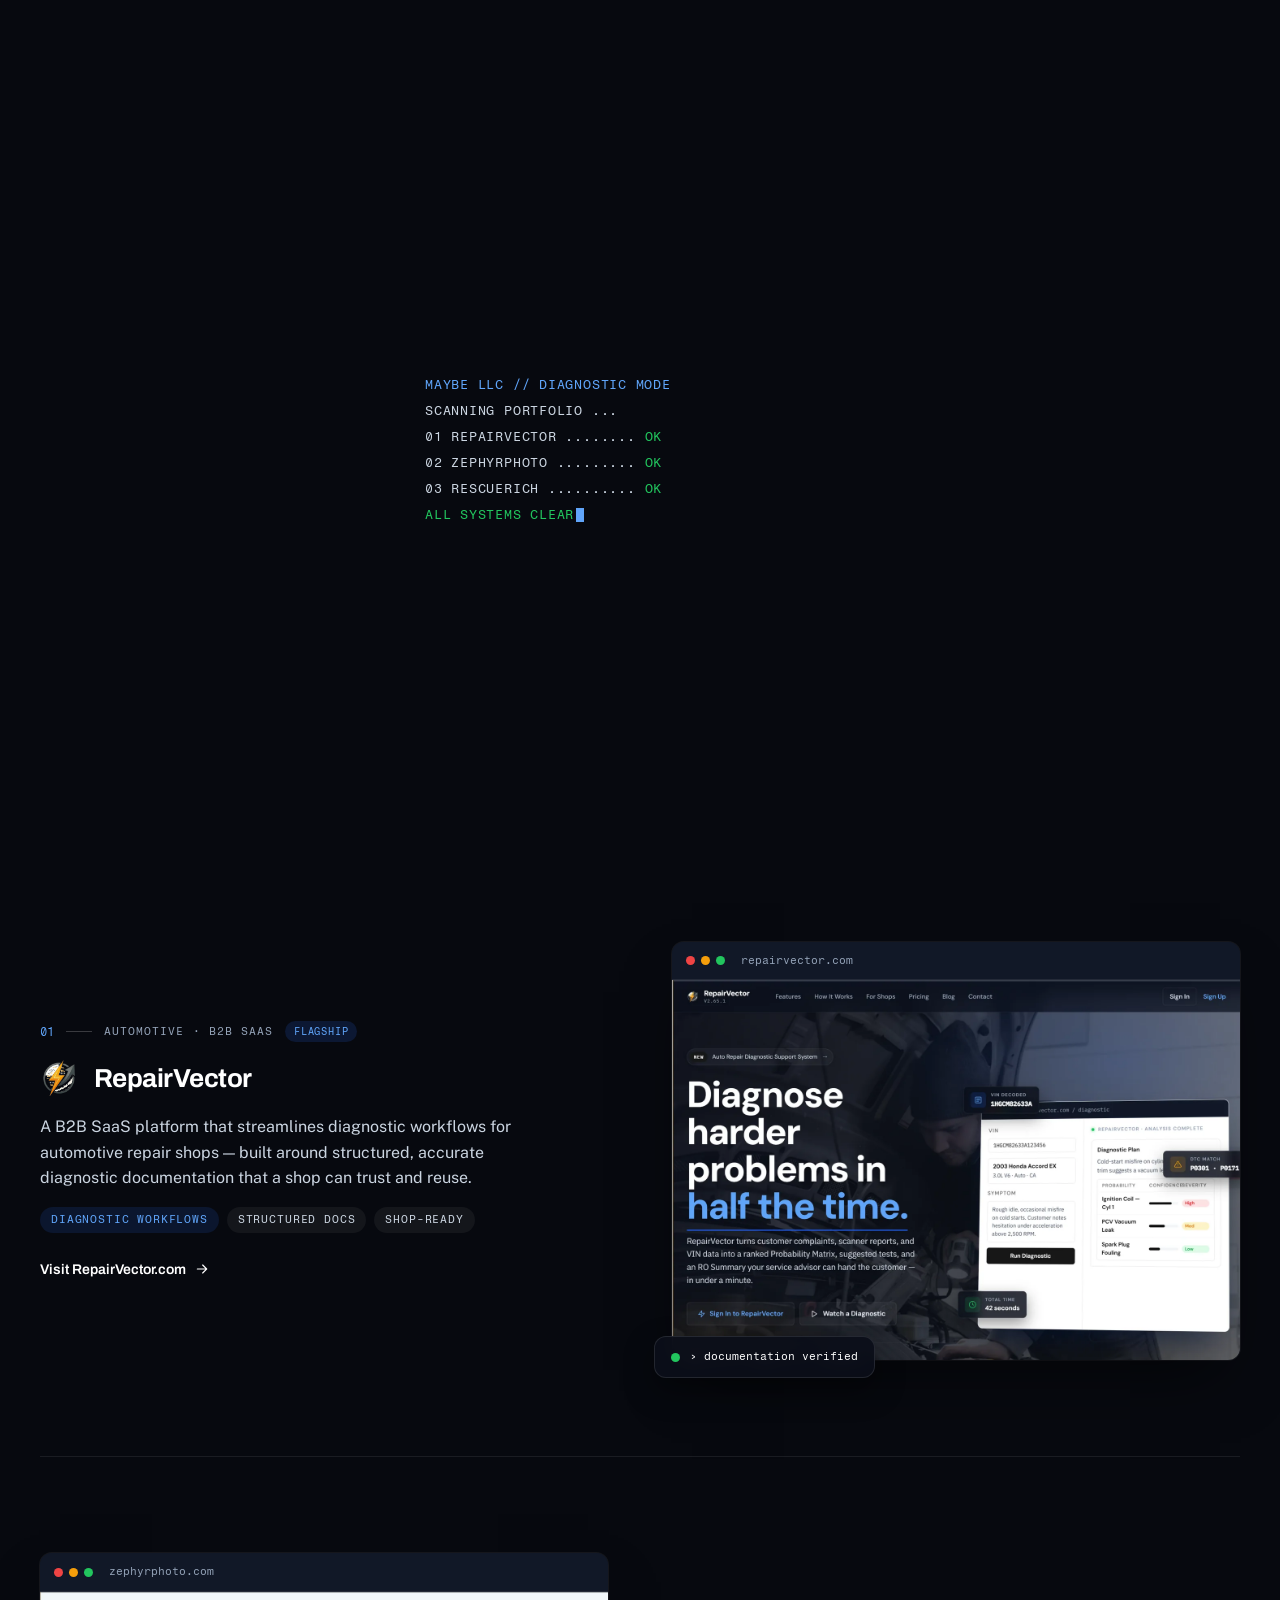
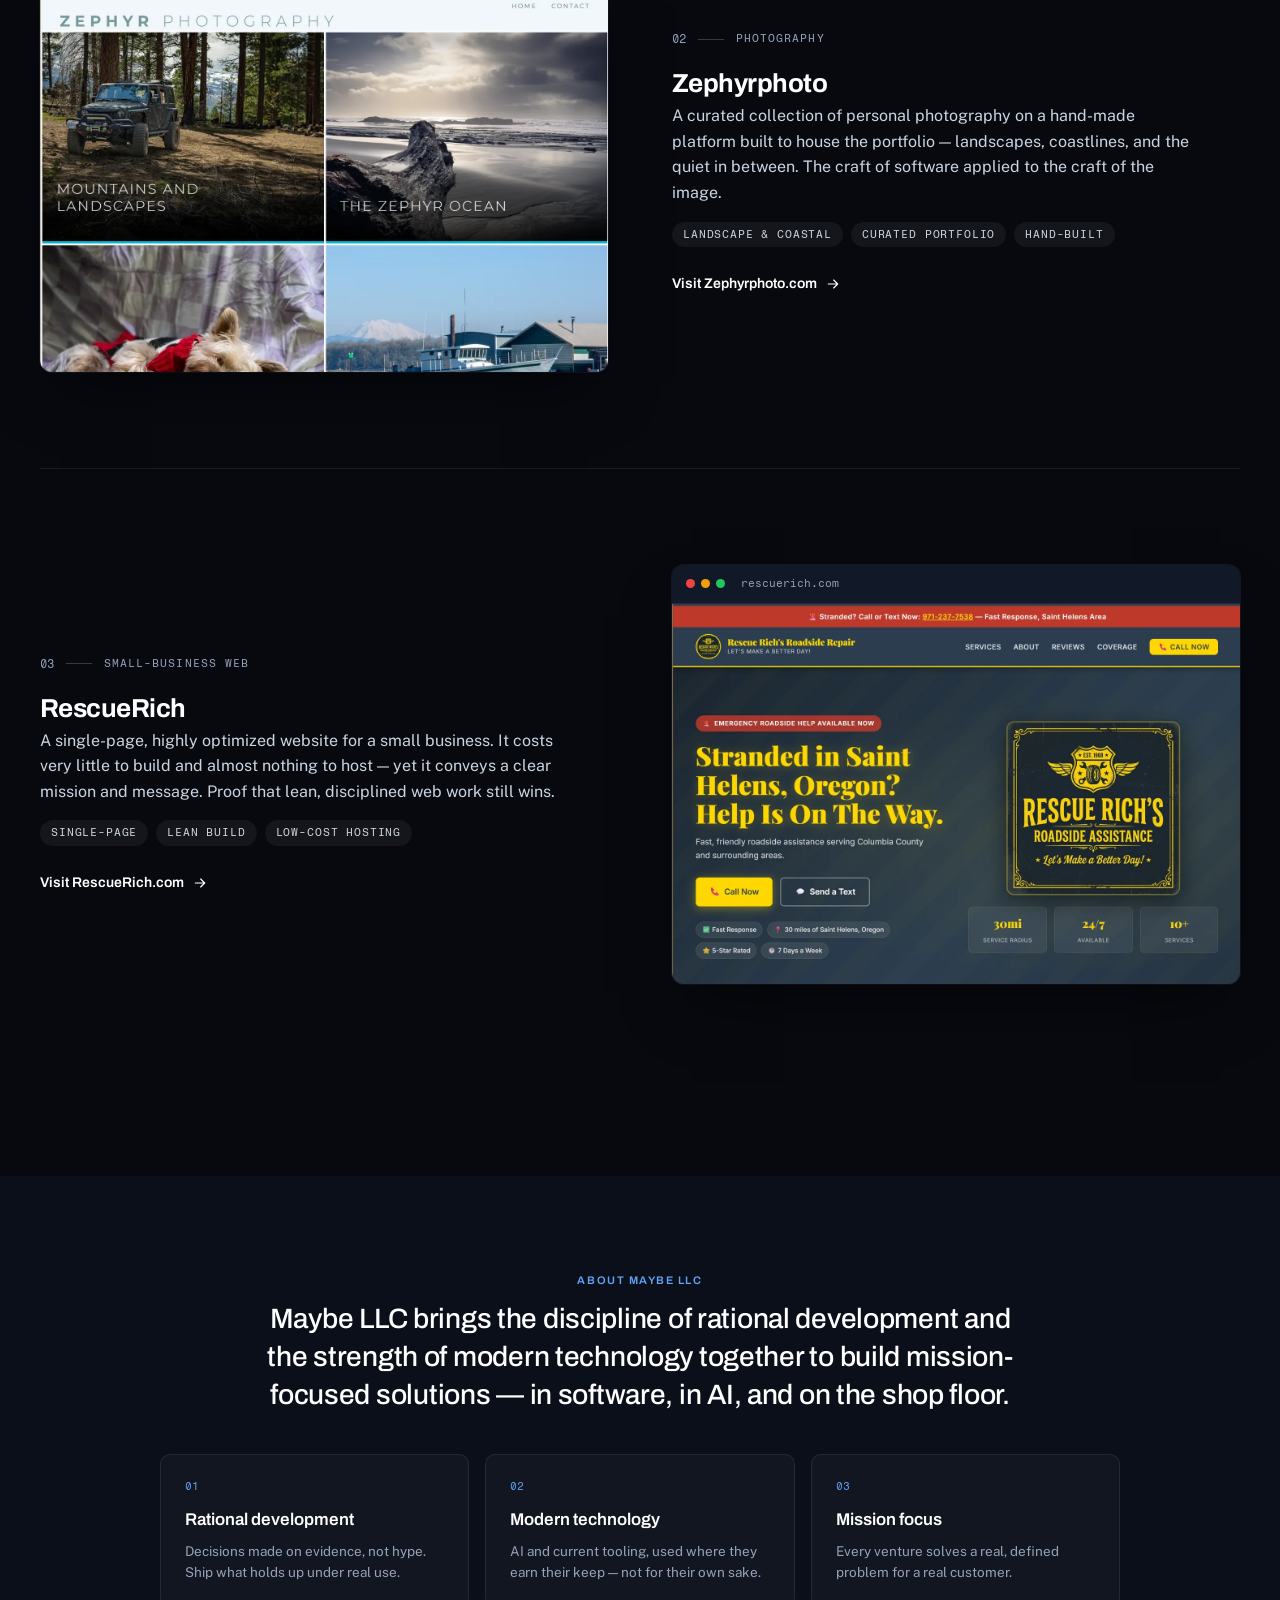
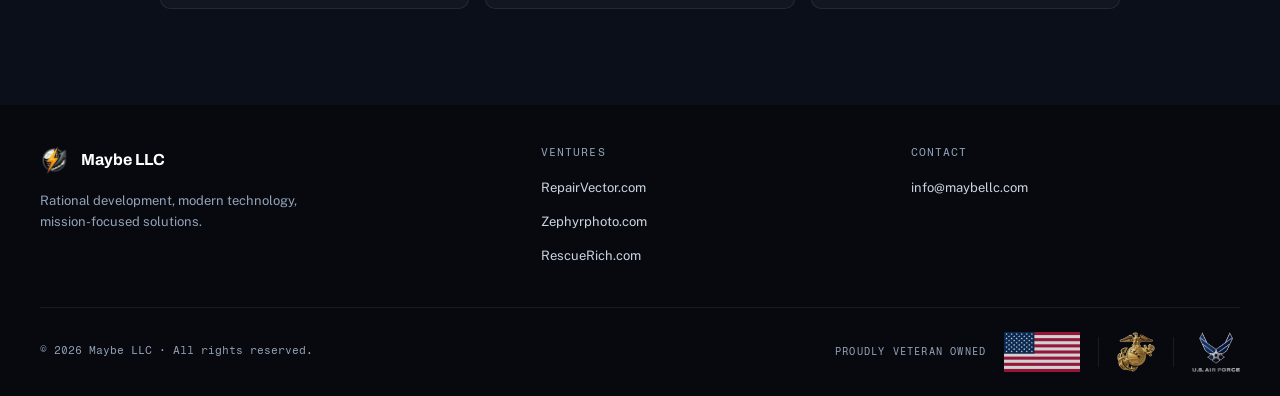
<file: index.html>
<!doctype html>
<html lang="en">
<head>
  <meta charset="UTF-8">
  <meta name="viewport" content="width=device-width, initial-scale=1.0">
  <title>Maybe LLC — Rational development, modern technology</title>
  <meta name="description" content="Maybe LLC builds mission-focused solutions in software, AI, and automotive repair, and operates RepairVector, Zephyrphoto, and RescueRich.">
  <link rel="canonical" href="https://maybellc.com/">

  <!-- Open Graph -->
  <meta property="og:type" content="website">
  <meta property="og:title" content="Maybe LLC — Rational development, modern technology">
  <meta property="og:description" content="Maybe LLC builds mission-focused solutions in software, AI, and automotive repair, and operates RepairVector, Zephyrphoto, and RescueRich.">
  <meta property="og:url" content="https://maybellc.com/">
  <meta property="og:image" content="https://maybellc.com/assets/images/og-cover.jpg">
  <meta property="og:image:width" content="1200">
  <meta property="og:image:height" content="630">
  <meta property="og:image:alt" content="Maybe LLC — rational development, modern technology">
  <meta property="og:locale" content="en_US">
  <meta property="og:site_name" content="Maybe LLC">

  <!-- Twitter Card -->
  <meta name="twitter:card" content="summary_large_image">
  <meta name="twitter:title" content="Maybe LLC — Rational development, modern technology">
  <meta name="twitter:description" content="Maybe LLC builds mission-focused solutions in software, AI, and automotive repair, and operates RepairVector, Zephyrphoto, and RescueRich.">
  <meta name="twitter:image" content="https://maybellc.com/assets/images/og-cover.jpg">

  <!-- Icons / manifest -->
  <link rel="icon" href="/assets/images/favicon.ico" sizes="any">
  <link rel="apple-touch-icon" href="/assets/images/apple-touch-icon.png">
  <link rel="manifest" href="/site.webmanifest">
  <meta name="theme-color" content="#0b0f1a">
  <meta name="color-scheme" content="dark">

  <!-- Fonts are self-hosted (see assets/fonts/); every font-family
       declaration falls back to the system stack if they fail to load. -->
  <link rel="preload" href="/assets/fonts/archivo-latin.woff2" as="font" type="font/woff2" crossorigin>
  <link rel="preload" href="/assets/fonts/public-sans-latin.woff2" as="font" type="font/woff2" crossorigin>
  <link rel="preload" href="/assets/fonts/fragment-mono-latin.woff2" as="font" type="font/woff2" crossorigin>

  <link rel="stylesheet" href="/assets/css/styles.css">

  <!-- JSON-LD: Organization -->
  <script type="application/ld+json">
  {
    "@context": "https://schema.org",
    "@type": "Organization",
    "name": "Maybe LLC",
    "description": "Maybe LLC builds mission-focused solutions in software, AI, and automotive repair, and operates RepairVector, Zephyrphoto, and RescueRich.",
    "url": "https://maybellc.com/",
    "logo": "https://maybellc.com/assets/images/logo.webp",
    "email": "info@maybellc.com"
  }
  </script>
</head>
<body>
  <a class="skip-link" href="#main">Skip to content</a>

  <header class="site-header">
    <nav class="site-nav" aria-label="Primary">
      <a class="site-nav__brand" href="#top">
        <img src="/assets/images/logo.webp" alt="" width="256" height="256">
        Maybe&nbsp;LLC
      </a>
      <ul class="site-nav__links">
        <li><a href="#ventures">Ventures</a></li>
        <li><a href="#about">About</a></li>
        <li><a href="mailto:info@maybellc.com">Get in touch</a></li>
      </ul>
    </nav>
  </header>

  <main id="main">
    <section id="top" class="hero">
      <div class="hero__inner">
        <h1 class="hero__title">The discipline of rational development. The strength of modern technology.</h1>
        <p class="hero__lede">We build mission-focused solutions across software, AI, and automotive repair &mdash; and operate a small portfolio of ventures that put those principles to work.</p>
        <a class="venture__link hero__cta" href="#ventures">
          See the ventures
          <svg width="16" height="16" viewBox="0 0 24 24" fill="none" stroke="currentColor" stroke-width="1.75" stroke-linecap="round" stroke-linejoin="round" aria-hidden="true"><path d="M5 12h14M13 6l6 6-6 6"/></svg>
        </a>
      </div>
    </section>

    <section id="ventures" class="section section--alt">
      <div class="section__head">
        <div class="eyebrow">The Portfolio</div>
        <h2 class="section__title">Three ventures, one operating discipline.</h2>
      </div>

      <ul class="ventures__list">
        <li>
          <article class="venture venture--featured">
            <div class="venture__content">
              <div class="venture__meta">
                <span class="venture__index">01</span>
                <span class="venture__rule"></span>
                <span class="venture__category">Automotive &middot; B2B SaaS</span>
                <span class="venture__flag">Flagship</span>
                <span class="venture__verified-inline">
                  <span class="venture__dot venture__dot--clear"></span>
                  documentation verified
                </span>
              </div>
              <div class="venture__brand">
                <img src="/assets/images/logo.webp" alt="" width="256" height="256">
                <h3 class="venture__title">RepairVector</h3>
              </div>
              <p class="venture__desc">A B2B SaaS platform that streamlines diagnostic workflows for automotive repair shops &mdash; built around structured, accurate diagnostic documentation that a shop can trust and reuse.</p>
              <ul class="venture__tags">
                <li>Diagnostic Workflows</li>
                <li>Structured Docs</li>
                <li>Shop-ready</li>
              </ul>
              <a class="venture__link" href="https://repairvector.com" target="_blank" rel="noopener">
                Visit RepairVector.com
                <svg width="16" height="16" viewBox="0 0 24 24" fill="none" stroke="currentColor" stroke-width="1.75" stroke-linecap="round" stroke-linejoin="round" aria-hidden="true"><path d="M5 12h14M13 6l6 6-6 6"/></svg>
                <span class="sr-only"> (opens in new tab)</span>
              </a>
            </div>
            <div class="venture__preview">
              <div class="venture__frame">
                <div class="venture__browser-bar">
                  <span class="venture__dot venture__dot--fault"></span>
                  <span class="venture__dot venture__dot--signal"></span>
                  <span class="venture__dot venture__dot--clear"></span>
                  <span class="venture__url">repairvector.com</span>
                </div>
                <img src="/assets/images/portfolio/repairvector.webp" alt="RepairVector diagnostic platform" width="1400" height="1147" loading="lazy" decoding="async">
              </div>
              <div class="venture__badge">
                <span class="venture__dot venture__dot--clear"></span>
                &rsaquo; documentation verified
              </div>
            </div>
          </article>
        </li>

        <li>
          <article class="venture venture--reversed">
            <div class="venture__content">
              <div class="venture__meta">
                <span class="venture__index">02</span>
                <span class="venture__rule"></span>
                <span class="venture__category">Photography</span>
              </div>
              <h3 class="venture__title">Zephyrphoto</h3>
              <p class="venture__desc">A curated collection of personal photography on a hand-made platform built to house the portfolio &mdash; landscapes, coastlines, and the quiet in between. The craft of software applied to the craft of the image.</p>
              <ul class="venture__tags">
                <li>Landscape &amp; Coastal</li>
                <li>Curated Portfolio</li>
                <li>Hand-built</li>
              </ul>
              <a class="venture__link" href="https://zephyrphoto.com" target="_blank" rel="noopener">
                Visit Zephyrphoto.com
                <svg width="16" height="16" viewBox="0 0 24 24" fill="none" stroke="currentColor" stroke-width="1.75" stroke-linecap="round" stroke-linejoin="round" aria-hidden="true"><path d="M5 12h14M13 6l6 6-6 6"/></svg>
                <span class="sr-only"> (opens in new tab)</span>
              </a>
            </div>
            <div class="venture__preview">
              <div class="venture__frame">
                <div class="venture__browser-bar">
                  <span class="venture__dot venture__dot--fault"></span>
                  <span class="venture__dot venture__dot--signal"></span>
                  <span class="venture__dot venture__dot--clear"></span>
                  <span class="venture__url">zephyrphoto.com</span>
                </div>
                <img src="/assets/images/portfolio/zephyr.webp" alt="Zephyr Photography portfolio" width="1400" height="1154" loading="lazy" decoding="async">
              </div>
            </div>
          </article>
        </li>

        <li>
          <article class="venture">
            <div class="venture__content">
              <div class="venture__meta">
                <span class="venture__index">03</span>
                <span class="venture__rule"></span>
                <span class="venture__category">Small-business Web</span>
              </div>
              <h3 class="venture__title">RescueRich</h3>
              <p class="venture__desc">A single-page, highly optimized website for a small business. It costs very little to build and almost nothing to host &mdash; yet it conveys a clear mission and message. Proof that lean, disciplined web work still wins.</p>
              <ul class="venture__tags">
                <li>Single-page</li>
                <li>Lean Build</li>
                <li>Low-cost Hosting</li>
              </ul>
              <a class="venture__link" href="https://rescuerich.com" target="_blank" rel="noopener">
                Visit RescueRich.com
                <svg width="16" height="16" viewBox="0 0 24 24" fill="none" stroke="currentColor" stroke-width="1.75" stroke-linecap="round" stroke-linejoin="round" aria-hidden="true"><path d="M5 12h14M13 6l6 6-6 6"/></svg>
                <span class="sr-only"> (opens in new tab)</span>
              </a>
            </div>
            <div class="venture__preview">
              <div class="venture__frame">
                <div class="venture__browser-bar">
                  <span class="venture__dot venture__dot--fault"></span>
                  <span class="venture__dot venture__dot--signal"></span>
                  <span class="venture__dot venture__dot--clear"></span>
                  <span class="venture__url">rescuerich.com</span>
                </div>
                <img src="/assets/images/portfolio/rescuerich.webp" alt="Rescue Rich's Roadside Assistance" width="1400" height="936" loading="lazy" decoding="async">
              </div>
            </div>
          </article>
        </li>
      </ul>
    </section>

    <section id="about" class="section">
      <div class="about__intro">
        <div class="eyebrow">About Maybe LLC</div>
        <h2 class="about__statement">Maybe LLC brings the discipline of rational development and the strength of modern technology together to build mission-focused solutions &mdash; in software, in AI, and on the shop floor.</h2>
      </div>
      <ul class="about__pillars">
        <li class="about__pillar">
          <div class="about__pillar-index">01</div>
          <h3>Rational development</h3>
          <p>Decisions made on evidence, not hype. Ship what holds up under real use.</p>
        </li>
        <li class="about__pillar">
          <div class="about__pillar-index">02</div>
          <h3>Modern technology</h3>
          <p>AI and current tooling, used where they earn their keep &mdash; not for their own sake.</p>
        </li>
        <li class="about__pillar">
          <div class="about__pillar-index">03</div>
          <h3>Mission focus</h3>
          <p>Every venture solves a real, defined problem for a real customer.</p>
        </li>
      </ul>
    </section>
  </main>

  <footer class="site-footer">
    <div class="site-footer__inner">
      <div class="site-footer__grid">
        <div>
          <div class="site-footer__brand">
            <img src="/assets/images/logo.webp" alt="" width="256" height="256" loading="lazy" decoding="async">
            Maybe&nbsp;LLC
          </div>
          <p class="site-footer__tagline">Rational development, modern technology, mission-focused solutions.</p>
        </div>
        <nav aria-label="Ventures">
          <div class="site-footer__label">Ventures</div>
          <ul class="site-footer__links">
            <li><a href="https://repairvector.com" target="_blank" rel="noopener">RepairVector.com<span class="sr-only"> (opens in new tab)</span></a></li>
            <li><a href="https://zephyrphoto.com" target="_blank" rel="noopener">Zephyrphoto.com<span class="sr-only"> (opens in new tab)</span></a></li>
            <li><a href="https://rescuerich.com" target="_blank" rel="noopener">RescueRich.com<span class="sr-only"> (opens in new tab)</span></a></li>
          </ul>
        </nav>
        <div class="site-footer__contact">
          <div class="site-footer__label">Contact</div>
          <a href="mailto:info@maybellc.com">info@maybellc.com</a>
        </div>
      </div>
      <div class="site-footer__bottom">
        <span class="site-footer__copyright">&copy; <span id="year">2026</span> Maybe LLC &middot; All rights reserved.</span>
        <div class="site-footer__veteran">
          <span class="site-footer__veteran-label">Proudly veteran owned</span>
          <div class="site-footer__badges">
            <img src="/assets/images/veteran/us-flag.svg" alt="Flag of the United States" title="United States of America" width="570" height="300" loading="lazy" decoding="async">
            <span class="site-footer__badge-divider"></span>
            <img src="/assets/images/veteran/usmc.webp" alt="United States Marine Corps" title="U.S. Marine Corps — Veteran Owned" width="287" height="300" loading="lazy" decoding="async">
            <span class="site-footer__badge-divider"></span>
            <img src="/assets/images/veteran/usaf.webp" alt="United States Air Force" title="U.S. Air Force — Veteran Owned" width="357" height="300" loading="lazy" decoding="async">
          </div>
        </div>
      </div>
    </div>
  </footer>

  <script src="/assets/js/main.js" defer></script>
</body>
</html>
</file>
<file: assets/css/styles.css>
/* Maybe LLC — maybellc.com */

/* Self-hosted fonts (SIL OFL 1.1 — see /assets/fonts/OFL.txt).
   Latin subset, woff2 only. Archivo ships as one variable file
   covering the 500–700 weights this page uses. */
@font-face {
  font-family: "Archivo";
  font-style: normal;
  font-weight: 500 700;
  font-display: swap;
  src: url("/assets/fonts/archivo-latin.woff2") format("woff2");
}
@font-face {
  font-family: "Public Sans";
  font-style: normal;
  font-weight: 400;
  font-display: swap;
  src: url("/assets/fonts/public-sans-latin.woff2") format("woff2");
}
@font-face {
  font-family: "Fragment Mono";
  font-style: normal;
  font-weight: 400;
  font-display: swap;
  src: url("/assets/fonts/fragment-mono-latin.woff2") format("woff2");
}

:root {
  /* type families */
  --font-display: "Archivo", ui-sans-serif, system-ui, sans-serif;
  --font-body: "Public Sans", ui-sans-serif, system-ui, sans-serif;
  --font-mono: "Fragment Mono", ui-monospace, "SFMono-Regular", Menlo, monospace;

  /* garage (dark shell) */
  --garage-950: #07090f;
  --garage-940: #0b0f1a;
  --garage-900: #111827;

  /* torque (brand blue) */
  --torque-500: #2563eb;
  --torque-400: #60a5fa;

  /* status accents */
  --signal-400: #f59e0b;
  --fault-500: #ef4444;
  --clear-500: #22c55e;

  /* panel (text hierarchy, on dark) */
  --panel-300: #cbd5e1;
  --panel-400: #94a3b8;
  --panel-500: #64748b;

  --border-on-dark: rgba(255, 255, 255, 0.08);
  --radius-card: 12px;
  --radius-chip: 9999px;

  --space-1: 0.5rem;
  --space-2: 1rem;
  --space-3: 1.5rem;
  --space-4: 2.5rem;
  --space-5: 4rem;
  --space-6: 6rem;
}

* {
  box-sizing: border-box;
}

html {
  scroll-behavior: smooth;
}

body {
  margin: 0;
  font-family: var(--font-body);
  background: var(--garage-940);
  color: var(--panel-300);
  line-height: 1.5;
}

img {
  max-width: 100%;
  height: auto;
  display: block;
}

a {
  text-decoration: none;
}

.sr-only {
  position: absolute;
  width: 1px;
  height: 1px;
  padding: 0;
  margin: -1px;
  overflow: hidden;
  clip: rect(0, 0, 0, 0);
  white-space: nowrap;
  border: 0;
}

:focus-visible {
  outline: 2px solid var(--torque-400);
  outline-offset: 2px;
  border-radius: 2px;
}

.skip-link {
  position: absolute;
  left: -9999px;
  top: auto;
}
.skip-link:focus-visible {
  left: var(--space-2);
  top: var(--space-2);
  z-index: 100;
  background: var(--torque-500);
  color: #fff;
  padding: var(--space-1) var(--space-2);
  border-radius: 4px;
}

/* ===== nav ===== */

.site-header {
  position: sticky;
  top: 0;
  z-index: 50;
}

.site-nav {
  display: flex;
  align-items: center;
  justify-content: space-between;
  gap: var(--space-2);
  height: 64px;
  padding: 0 var(--space-3);
  background: rgba(11, 15, 26, 0.82);
  backdrop-filter: saturate(150%) blur(14px);
  -webkit-backdrop-filter: saturate(150%) blur(14px);
  border-bottom: 1px solid var(--border-on-dark);
}

.site-nav__brand {
  display: flex;
  align-items: center;
  gap: 10px;
  color: #fff;
  font-family: var(--font-display);
  font-weight: 700;
  font-size: 16px;
  letter-spacing: -0.01em;
}

.site-nav__brand img {
  width: 32px;
  height: 32px;
  object-fit: contain;
}

.site-nav__links {
  list-style: none;
  display: flex;
  align-items: center;
  gap: 2px;
  margin: 0;
  padding: 0;
}

.site-nav__links a {
  display: inline-block;
  font-family: var(--font-display);
  font-weight: 500;
  font-size: 13px;
  color: var(--panel-400);
  padding: 12px 12px;
  border-radius: 5px;
  transition: color 150ms, background 150ms;
}
.site-nav__links a:hover {
  color: #fff;
  background: rgba(255, 255, 255, 0.06);
}

/* ===== hero ===== */

.hero {
  position: relative;
  overflow: hidden;
  background:
    radial-gradient(680px 380px at 84% 6%, rgba(37, 99, 235, 0.22), transparent 70%),
    radial-gradient(560px 340px at 6% 98%, rgba(217, 119, 6, 0.1), transparent 70%),
    var(--garage-940);
}
.hero::before {
  content: "";
  position: absolute;
  inset: 0;
  background-image: linear-gradient(rgba(255, 255, 255, 0.028) 1px, transparent 1px),
    linear-gradient(90deg, rgba(255, 255, 255, 0.028) 1px, transparent 1px);
  background-size: 48px 48px;
  -webkit-mask-image: radial-gradient(circle at 42% 42%, #000 0%, transparent 72%);
  mask-image: radial-gradient(circle at 42% 42%, #000 0%, transparent 72%);
}

/* The live canvas scene (main.js) replaces the static CSS grid when it
   boots; without JS the ::before grid above is the fallback. */
.hero--live::before {
  display: none;
}
.hero__scene {
  position: absolute;
  inset: 0;
  z-index: 0;
  width: 100%;
  height: 100%;
  pointer-events: none;
}

.hero__inner {
  position: relative;
  z-index: 1;
  max-width: 960px;
  margin: 0 auto;
  padding: var(--space-5) var(--space-3) var(--space-4);
}

.hero__title {
  font-family: var(--font-display);
  font-weight: 700;
  font-size: 34px;
  line-height: 1.1;
  letter-spacing: -0.02em;
  color: #fff;
  margin: 0 0 var(--space-2);
  text-wrap: balance;
}

.hero__lede {
  font-size: 17px;
  line-height: 1.55;
  color: var(--panel-300);
  margin: 0;
  max-width: 680px;
}

.hero__cta {
  margin-top: var(--space-3);
}

/* ===== section shell ===== */

.section {
  padding: var(--space-5) var(--space-3);
}
.section--alt {
  background: var(--garage-950);
}

.section__head {
  text-align: center;
  max-width: 640px;
  margin: 0 auto var(--space-4);
}

.eyebrow {
  font-family: var(--font-display);
  font-weight: 600;
  font-size: 11px;
  text-transform: uppercase;
  letter-spacing: 0.14em;
  color: var(--torque-400);
  margin-bottom: 12px;
}

.section__title {
  font-family: var(--font-display);
  font-weight: 700;
  font-size: 28px;
  line-height: 1.12;
  letter-spacing: -0.02em;
  color: #fff;
  margin: 0;
}

/* ===== ventures ===== */

.ventures__list {
  max-width: 1200px;
  margin: 0 auto;
  list-style: none;
  padding: 0;
}

.venture {
  display: flex;
  flex-direction: column;
  gap: var(--space-3);
  padding: var(--space-4) 0;
  border-bottom: 1px solid var(--border-on-dark);
}
.ventures__list > li:last-child .venture {
  border-bottom: none;
}

.venture__meta {
  display: flex;
  align-items: center;
  flex-wrap: wrap;
  gap: 12px;
  margin-bottom: var(--space-2);
}

.venture__index {
  font-family: var(--font-mono);
  font-size: 12px;
  color: var(--panel-400);
}
.venture--featured .venture__index {
  color: var(--torque-400);
}

.venture__rule {
  width: 26px;
  height: 1px;
  background: rgba(255, 255, 255, 0.2);
}

.venture__category {
  font-family: var(--font-mono);
  font-size: 10.5px;
  text-transform: uppercase;
  letter-spacing: 0.1em;
  color: var(--panel-400);
}

.venture__flag {
  font-family: var(--font-mono);
  font-size: 10px;
  text-transform: uppercase;
  letter-spacing: 0.08em;
  color: var(--torque-400);
  padding: 3px 9px;
  border-radius: var(--radius-chip);
  background: rgba(37, 99, 235, 0.16);
}

.venture__brand {
  display: flex;
  align-items: center;
  gap: 14px;
  margin-bottom: var(--space-2);
}
.venture__brand img {
  width: 40px;
  height: 40px;
  object-fit: contain;
}

.venture__title {
  font-family: var(--font-display);
  font-weight: 700;
  font-size: 26px;
  letter-spacing: -0.02em;
  color: #fff;
  margin: 0;
}

.venture__desc {
  font-size: 16px;
  line-height: 1.6;
  color: var(--panel-300);
  margin: 0 0 var(--space-2);
  max-width: 520px;
}

.venture__tags {
  list-style: none;
  display: flex;
  flex-wrap: wrap;
  gap: 8px;
  margin: 0 0 var(--space-3);
  padding: 0;
}
.venture__tags li {
  font-family: var(--font-mono);
  font-size: 10.5px;
  text-transform: uppercase;
  letter-spacing: 0.08em;
  color: var(--panel-300);
  padding: 5px 11px;
  border-radius: var(--radius-chip);
  background: rgba(255, 255, 255, 0.05);
}
.venture--featured .venture__tags li:first-child {
  color: var(--torque-400);
  background: rgba(37, 99, 235, 0.14);
}

.venture__link {
  display: inline-flex;
  align-items: center;
  gap: 8px;
  font-family: var(--font-display);
  font-weight: 600;
  font-size: 14px;
  color: #fff;
  transition: color 150ms;
}
.venture__link:hover {
  color: var(--torque-400);
}
.venture__link svg {
  flex-shrink: 0;
}

.venture__preview {
  position: relative;
  /* Depth stage for the 3D tilt main.js applies to the frame. */
  perspective: 1100px;
}

.venture__frame {
  position: relative;
  border-radius: var(--radius-card);
  overflow: hidden;
  background: var(--garage-900);
  box-shadow: 0 30px 60px -20px rgba(0, 0, 0, 0.6), 0 0 0 1px rgba(255, 255, 255, 0.06);
  transform-style: preserve-3d;
}

/* Glare streak that slides across the frame glass while tilting.
   Driven by --glare-x / --glare-o from main.js; inert without JS. */
.venture__frame::after {
  content: "";
  position: absolute;
  inset: 0;
  z-index: 3;
  pointer-events: none;
  background: linear-gradient(
    105deg,
    transparent 42%,
    rgba(255, 255, 255, 0.09) 50%,
    transparent 58%
  );
  transform: translateX(var(--glare-x, -120%));
  opacity: var(--glare-o, 0);
}

/* Diagnostic corner brackets main.js draws onto each frame when it
   powers on. Injected by JS only — absent without it. */
.frame-bracket {
  position: absolute;
  z-index: 2;
  width: 18px;
  height: 18px;
  border: 2px solid var(--torque-400);
  opacity: 0.55;
  pointer-events: none;
}
.frame-bracket--tl {
  top: 8px;
  left: 8px;
  border-right: none;
  border-bottom: none;
}
.frame-bracket--tr {
  top: 8px;
  right: 8px;
  border-left: none;
  border-bottom: none;
}
.frame-bracket--bl {
  bottom: 8px;
  left: 8px;
  border-right: none;
  border-top: none;
}
.frame-bracket--br {
  bottom: 8px;
  right: 8px;
  border-left: none;
  border-top: none;
}

/* CRT scanline overlay main.js injects during a frame's power-on. */
.crt-lines {
  position: absolute;
  inset: 0;
  z-index: 1;
  pointer-events: none;
  background: repeating-linear-gradient(
    to bottom,
    transparent 0 2px,
    rgba(0, 0, 0, 0.32) 2px 4px
  );
}

.venture__browser-bar {
  display: flex;
  align-items: center;
  gap: 6px;
  padding: 11px 14px;
  background: var(--garage-900);
  border-bottom: 1px solid var(--border-on-dark);
}

.venture__dot {
  width: 9px;
  height: 9px;
  border-radius: 50%;
}
.venture__dot--fault {
  background: var(--fault-500);
}
.venture__dot--signal {
  background: var(--signal-400);
}
.venture__dot--clear {
  background: var(--clear-500);
}

.venture__url {
  font-family: var(--font-mono);
  font-size: 10.5px;
  color: var(--panel-400);
  margin-left: 10px;
}

.venture__frame img {
  width: 100%;
  object-fit: cover;
  object-position: top;
}

.venture__badge {
  display: none;
}


.venture__verified-inline {
  display: inline-flex;
  align-items: center;
  gap: 6px;
  font-family: var(--font-mono);
  font-size: 10px;
  text-transform: uppercase;
  letter-spacing: 0.08em;
  color: var(--panel-400);
}

/* ===== about ===== */

.about__intro {
  max-width: 820px;
  margin: 0 auto;
  text-align: center;
}

.about__statement {
  font-family: var(--font-display);
  font-weight: 500;
  font-size: 22px;
  line-height: 1.35;
  letter-spacing: -0.01em;
  color: #fff;
  margin: 0;
  text-wrap: balance;
}

.about__pillars {
  list-style: none;
  display: grid;
  grid-template-columns: 1fr;
  gap: var(--space-2);
  max-width: 960px;
  margin: var(--space-4) auto 0;
  padding: 0;
}

.about__pillar {
  padding: var(--space-3);
  border-radius: 10px;
  background: rgba(255, 255, 255, 0.03);
  border: 1px solid var(--border-on-dark);
}

.about__pillar-index {
  font-family: var(--font-mono);
  font-size: 11px;
  color: var(--torque-400);
  margin-bottom: 12px;
}

.about__pillar h3 {
  font-family: var(--font-display);
  font-weight: 600;
  font-size: 17px;
  color: #fff;
  margin: 0 0 8px;
}

.about__pillar p {
  font-size: 13.5px;
  line-height: 1.6;
  color: var(--panel-400);
  margin: 0;
}

/* ===== footer ===== */

.site-footer {
  background: var(--garage-950);
  padding: var(--space-4) var(--space-3) var(--space-3);
}

.site-footer__inner {
  max-width: 1200px;
  margin: 0 auto;
}

.site-footer__grid {
  display: grid;
  grid-template-columns: 1fr;
  gap: var(--space-4);
  padding-bottom: var(--space-4);
  border-bottom: 1px solid var(--border-on-dark);
}

.site-footer__brand {
  display: flex;
  align-items: center;
  gap: 11px;
  margin-bottom: var(--space-2);
  color: #fff;
  font-family: var(--font-display);
  font-weight: 700;
  font-size: 16px;
}
.site-footer__brand img {
  width: 30px;
  height: 30px;
  object-fit: contain;
}

.site-footer__tagline {
  font-size: 13px;
  line-height: 1.6;
  color: var(--panel-400);
  margin: 0;
  max-width: 300px;
}

.site-footer__label {
  font-family: var(--font-mono);
  font-size: 10.5px;
  text-transform: uppercase;
  letter-spacing: 0.1em;
  color: var(--panel-400);
  margin-bottom: 14px;
}

.site-footer__links {
  list-style: none;
  display: flex;
  flex-direction: column;
  gap: 10px;
  margin: 0;
  padding: 0;
}
.site-footer__links a {
  font-size: 13px;
  color: var(--panel-300);
}
.site-footer__links a:hover {
  color: #fff;
}

.site-footer__contact a {
  font-size: 13px;
  color: var(--panel-300);
}
.site-footer__contact a:hover {
  color: #fff;
}

.site-footer__bottom {
  display: flex;
  flex-direction: column;
  align-items: flex-start;
  gap: var(--space-2);
  padding-top: var(--space-3);
}

.site-footer__copyright {
  font-family: var(--font-mono);
  font-size: 11px;
  color: var(--panel-400);
}

.site-footer__veteran {
  display: flex;
  align-items: center;
  gap: 18px;
  flex-wrap: wrap;
}

.site-footer__veteran-label {
  font-family: var(--font-mono);
  font-size: 10px;
  text-transform: uppercase;
  letter-spacing: 0.12em;
  color: var(--panel-400);
}

.site-footer__badges {
  display: flex;
  align-items: center;
  gap: 18px;
}
.site-footer__badges img {
  height: 40px;
  width: auto;
  object-fit: contain;
  opacity: 0.82;
}
.site-footer__badge-divider {
  width: 1px;
  height: 30px;
  background: var(--border-on-dark);
}

/* ===== overdrive chrome (all elements below are injected by main.js;
   the no-JS page never renders them) ===== */

/* Terminal boot takeover: a once-per-session diagnostic self-test that
   types out, then wipes up to reveal the page. */
.boot {
  position: fixed;
  inset: 0;
  z-index: 90; /* nav 50 < hud 60 < boot 90 < skip-link 100 */
  display: flex;
  align-items: center;
  justify-content: center;
  background: var(--garage-950);
}

.boot__log {
  font-family: var(--font-mono);
  font-size: 13px;
  line-height: 2;
  letter-spacing: 0.06em;
  color: var(--panel-300);
  min-width: min(430px, 84vw);
}

.boot__line {
  white-space: pre;
  min-height: 2em;
}

.boot__head {
  color: var(--torque-400);
}

.boot__ok {
  color: var(--clear-500);
}

.boot__cursor {
  display: inline-block;
  width: 0.6em;
  height: 1.05em;
  margin-left: 2px;
  vertical-align: text-bottom;
  background: var(--torque-400);
  animation: boot-blink 800ms steps(1) infinite;
}

@keyframes boot-blink {
  50% {
    opacity: 0;
  }
}

/* Duration must match WIPE_MS in main.js — the overlay is removed from the
   DOM on the same clock. */
.boot--out {
  animation: boot-out 520ms cubic-bezier(0.22, 1, 0.36, 1) forwards;
}

@keyframes boot-out {
  to {
    clip-path: inset(0 0 100% 0);
  }
}

/* HUD scan rail: fixed right-edge scroll telemetry (section + percent). */
.hud {
  position: fixed;
  right: 14px;
  top: 50%;
  z-index: 60;
  display: none;
  flex-direction: column;
  align-items: center;
  gap: 14px;
  transform: translateY(-50%);
  pointer-events: none;
}

.hud__track {
  position: relative;
  width: 2px;
  height: 150px;
  background: rgba(255, 255, 255, 0.12);
}

.hud__thumb {
  position: absolute;
  top: 0;
  left: -1px;
  width: 4px;
  height: 26px;
  background: var(--torque-400);
  box-shadow: 0 0 12px rgba(37, 99, 235, 0.8);
}

.hud__label {
  writing-mode: vertical-rl;
  font-family: var(--font-mono);
  font-size: 10px;
  letter-spacing: 0.14em;
  text-transform: uppercase;
  color: var(--panel-400);
}

@media (min-width: 900px) {
  .hud {
    display: flex;
  }
}

@media (prefers-reduced-motion: reduce) {
  html {
    scroll-behavior: auto;
  }
}

/* ===== 404 ===== */

.not-found {
  text-align: center;
  padding: var(--space-5) var(--space-3);
}
.not-found a {
  color: var(--torque-400);
}

/* ===== breakpoints (mobile-first) ===== */

@media (min-width: 640px) {
  .hero__title {
    font-size: 44px;
  }
  .section__title {
    font-size: 34px;
  }
  .about__pillars {
    grid-template-columns: repeat(3, 1fr);
  }
}

@media (min-width: 900px) {
  .site-nav {
    padding: 0 var(--space-4);
  }
  .hero__inner {
    padding: 120px var(--space-4) 108px;
  }
  .hero__title {
    font-size: 56px;
  }
  .section {
    padding: var(--space-6) var(--space-4);
  }
  .section__title {
    font-size: 40px;
  }
  .about__statement {
    font-size: 28px;
  }

  .venture {
    flex-direction: row;
    align-items: center;
    gap: var(--space-5);
    padding: var(--space-6) 0;
  }
  .venture > .venture__content {
    flex: 1 1 0;
    min-width: 0;
  }
  .venture > .venture__preview {
    flex: 1 1 0;
    min-width: 0;
    max-width: 600px;
  }
  .venture--reversed {
    flex-direction: row-reverse;
  }
  .venture__frame img {
    height: 380px;
  }
  .venture__badge {
    display: flex;
    align-items: center;
    gap: 10px;
    position: absolute;
    left: -18px;
    bottom: -18px;
    padding: 12px 16px;
    border-radius: var(--radius-card);
    background: rgba(11, 15, 26, 0.92);
    border: 1px solid rgba(255, 255, 255, 0.1);
    backdrop-filter: blur(8px);
    box-shadow: 0 12px 30px rgba(0, 0, 0, 0.4);
    font-family: var(--font-mono);
    font-size: 11px;
    color: #fff;
    white-space: nowrap;
  }
  .venture__verified-inline {
    display: none;
  }

  .site-footer__grid {
    grid-template-columns: 1.4fr 1fr 1fr;
  }
  .site-footer__bottom {
    flex-direction: row;
    align-items: center;
    justify-content: space-between;
  }
}
</file>
